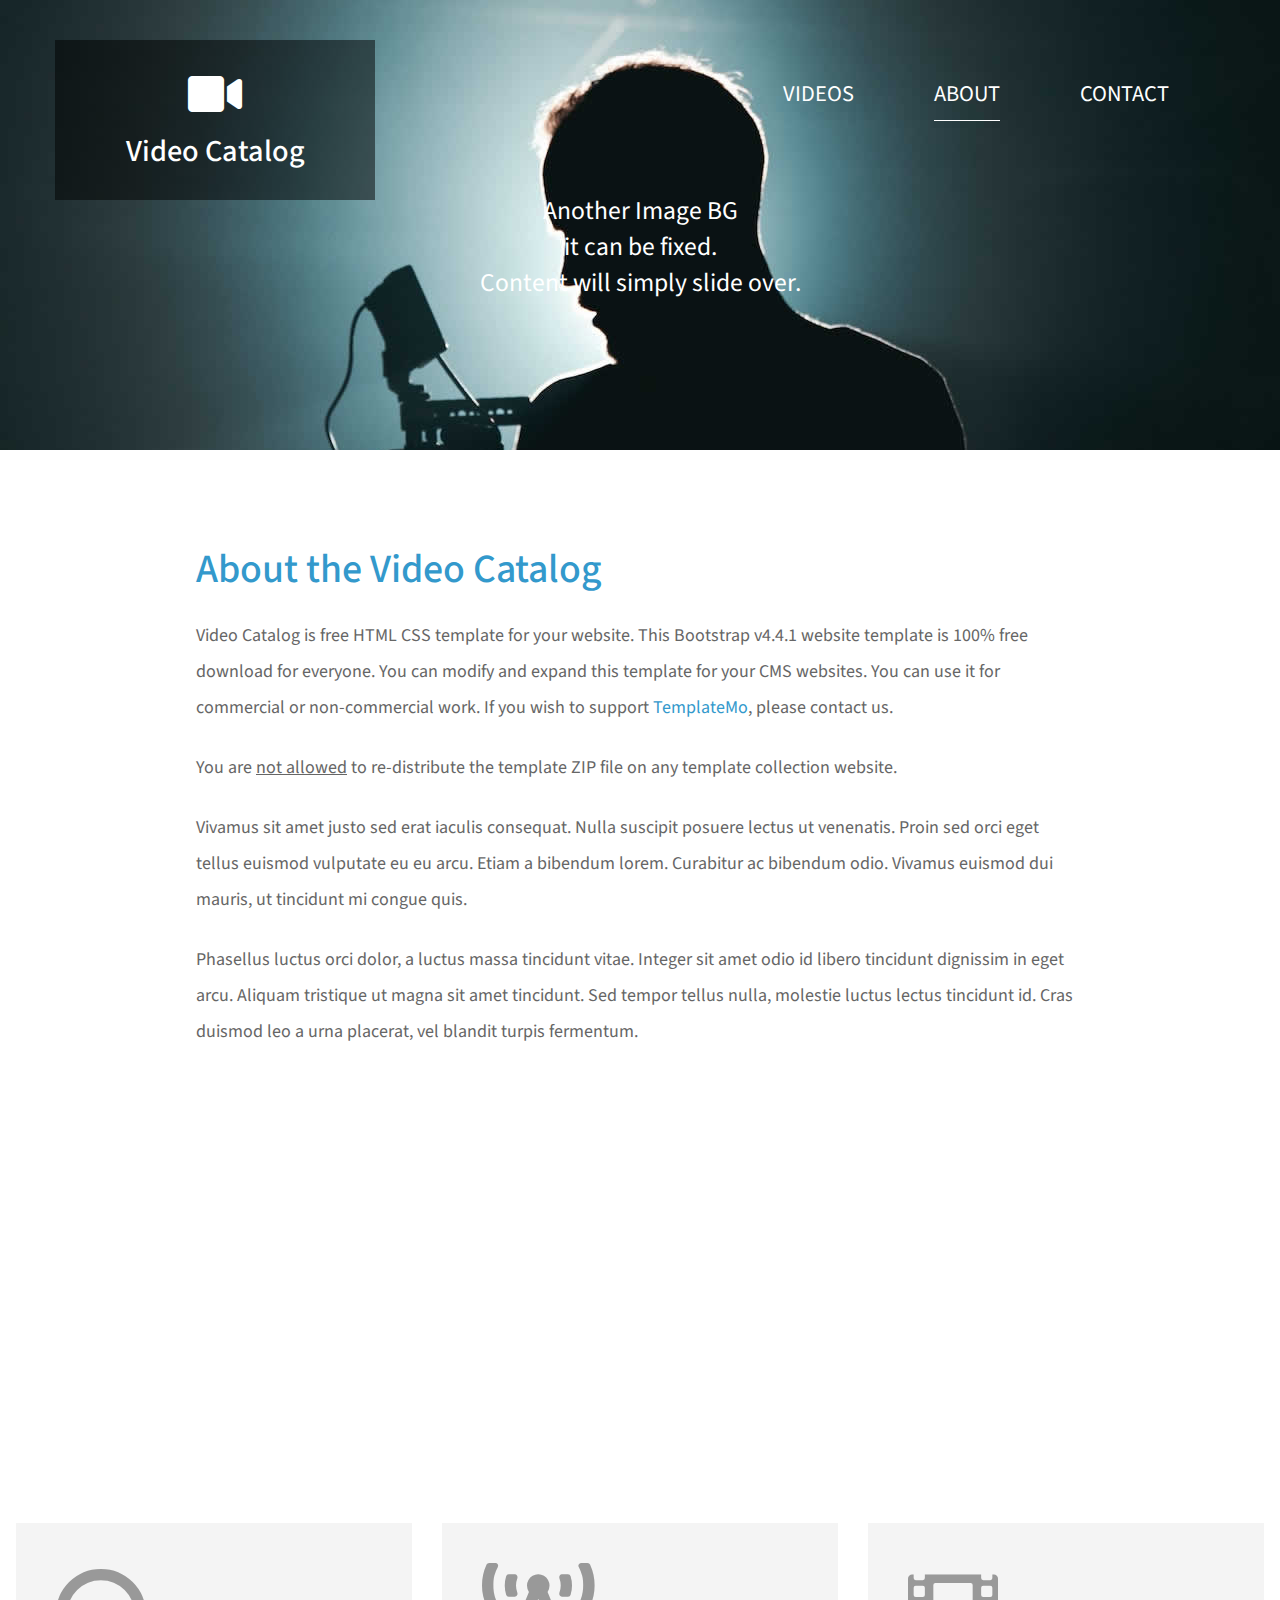
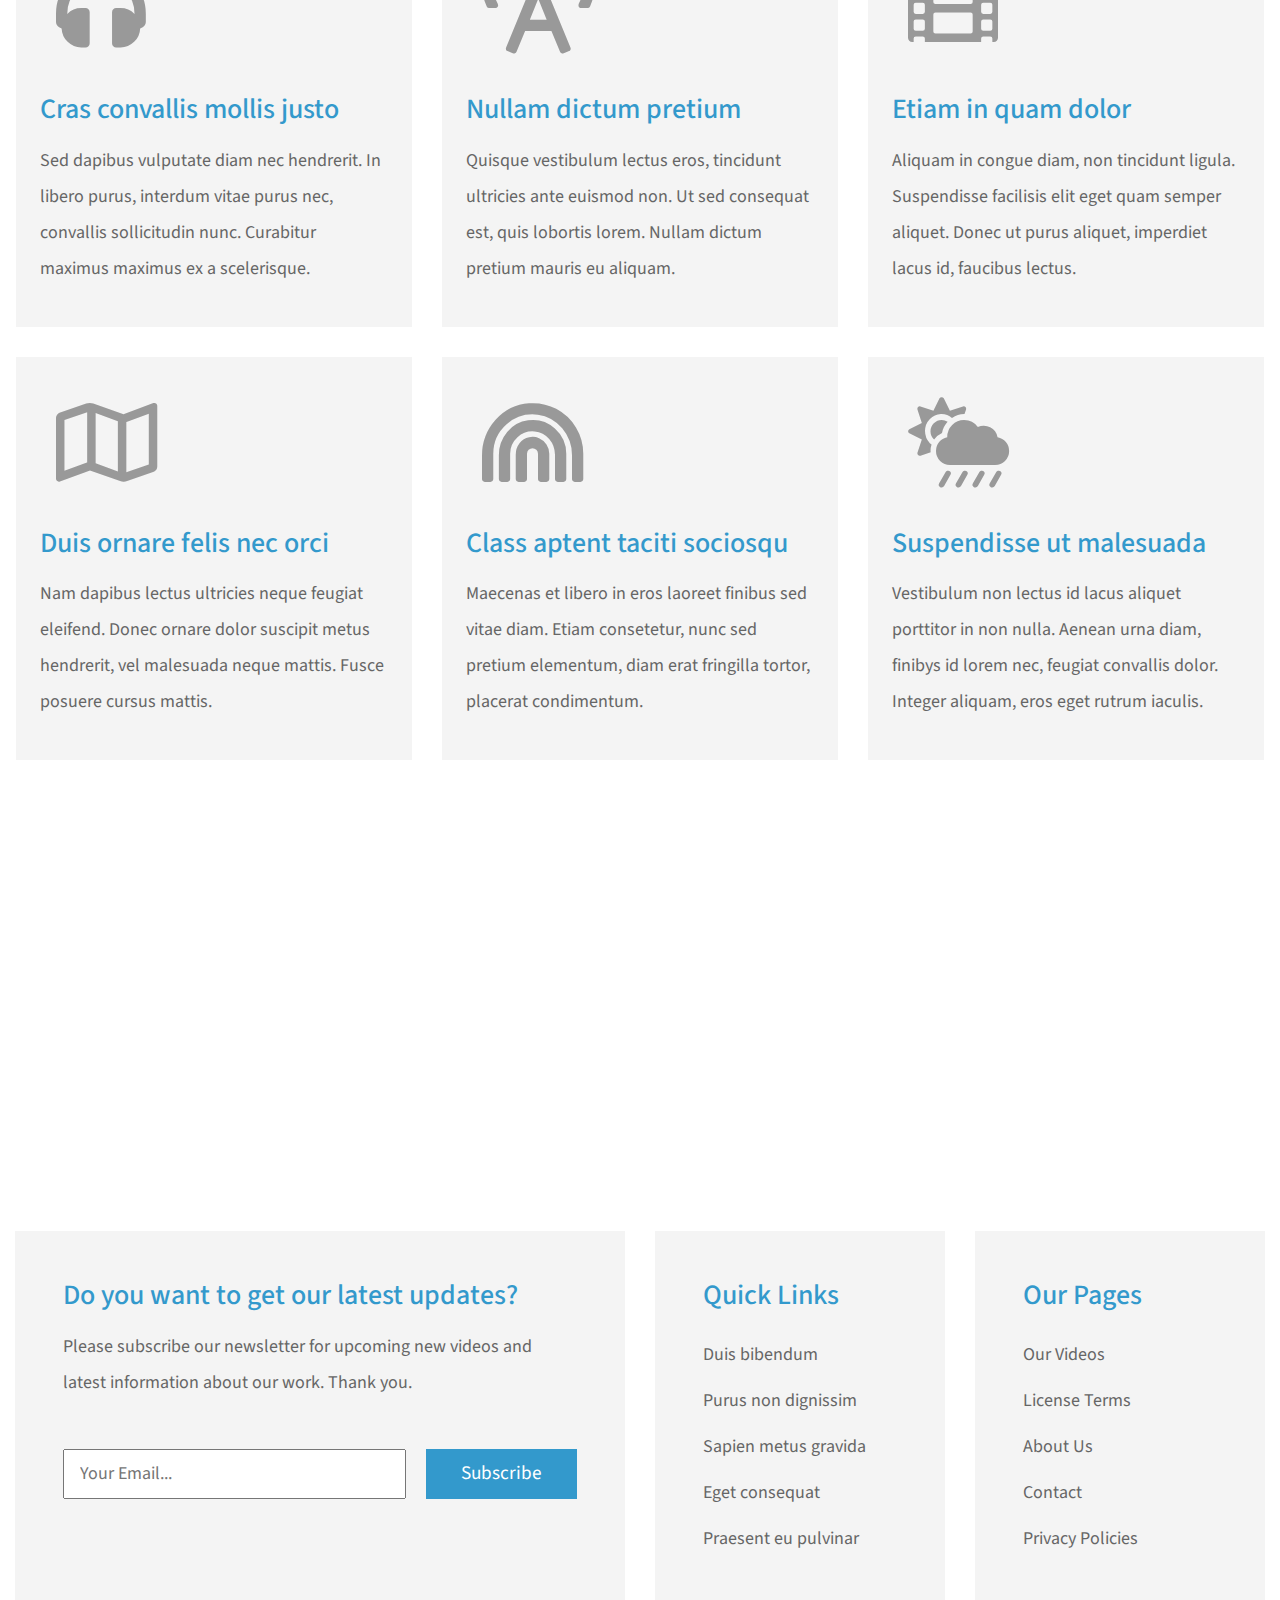
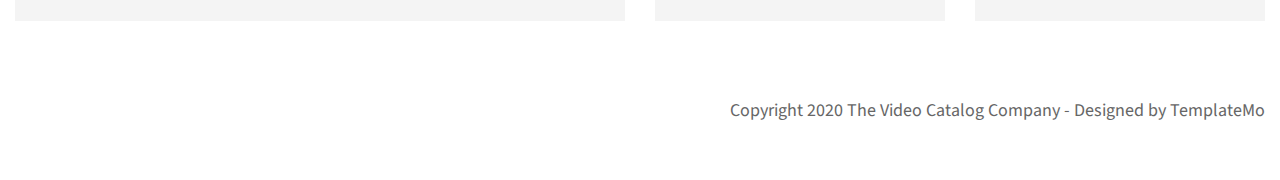
<file: activities/about.html>
<!DOCTYPE html>
<html lang="en">
<head>
	<meta charset="UTF-8">
    <meta name="viewport" content="width=device-width, initial-scale=1.0">
    <title>Video Catalog</title>
    <link rel="stylesheet" href="fontawesome/css/all.min.css"> <!-- https://fontawesome.com/ -->
    <link href="https://fonts.googleapis.com/css2?family=Source+Sans+Pro&display=swap" rel="stylesheet">
    <!-- https://fonts.google.com/ -->
    <link rel="stylesheet" href="css/bootstrap.min.css">
    <link rel="stylesheet" href="css/templatemo-video-catalog.css">
<!--

TemplateMo 552 Video Catalog

https://templatemo.com/tm-552-video-catalog

-->
</head>
<body>
	<div class="tm-page-wrap mx-auto">
		<div class="position-relative">
			<div class="potition-absolute tm-site-header">
				<div class="container-fluid position-relative">
					<div class="row">						
                        <div class="col-7 col-md-4">
                            <a href="index.html" class="tm-bg-black text-center tm-logo-container">
                                <i class="fas fa-video tm-site-logo mb-3"></i>
                                <h1 class="tm-site-name">Video Catalog</h1>
                            </a>
                        </div>
                        <div class="col-5 col-md-8 ml-auto mr-0">
                            <div class="tm-site-nav">
                                <nav class="navbar navbar-expand-lg mr-0 ml-auto" id="tm-main-nav">
                                    <button class="navbar-toggler tm-bg-black py-2 px-3 mr-0 ml-auto collapsed" type="button"
                                        data-toggle="collapse" data-target="#navbar-nav" aria-controls="navbar-nav"
                                        aria-expanded="false" aria-label="Toggle navigation">
                                        <span>
                                            <i class="fas fa-bars tm-menu-closed-icon"></i>
                                            <i class="fas fa-times tm-menu-opened-icon"></i>
                                        </span>
                                    </button>
                                    <div class="collapse navbar-collapse tm-nav" id="navbar-nav">
                                        <ul class="navbar-nav text-uppercase">
                                            <li class="nav-item">
                                                <a class="nav-link tm-nav-link" href="index.html">Videos</a>
                                            </li>
                                            <li class="nav-item active">
                                                <a class="nav-link tm-nav-link" href="about.html">About <span class="sr-only">(current)</span></a>
                                            </li>
                                            <li class="nav-item">
                                                <a class="nav-link tm-nav-link" href="contact.html">Contact</a>
                                            </li>
                                        </ul>
                                    </div>
                                </nav>
                            </div>
                        </div>
					</div>
				</div>
			</div>
			<div class="tm-welcome-container tm-fixed-header tm-fixed-header-2">
				<div class="text-center">
					<p class="pt-5 px-3 tm-welcome-text tm-welcome-text-2 mb-1 mt-lg-0 mt-5 text-white mx-auto">Another Image BG<br>it can be fixed.<br>Content will simply slide over.</p>                	
				</div>                
            </div>

            <div id="tm-fixed-header-bg"></div> <!-- Header image -->
		</div>

		<!-- Page content -->
		<main>
			<div class="container-fluid px-0">
				<div class="mx-auto tm-content-container">					
					<div class="row mt-3 mb-5 pb-3">
						<div class="col-12">
							<div class="mx-auto tm-about-text-container px-3">
								<h2 class="tm-page-title mb-4 tm-text-primary">About the Video Catalog</h2>
								<p class="mb-4">Video Catalog is free HTML CSS template for your website. This Bootstrap v4.4.1 website template is 100% free download for everyone. You can modify and expand this template for your CMS websites. You can use it for commercial or non-commercial work. If you wish to support <a href="https://templatemo.com" class="tm-text-primary">TemplateMo</a>, please contact us.</p>
								<p class="mb-4">You are <u>not allowed</u> to re-distribute the template ZIP file on any template collection website.</p>
								<p class="mb-4">Vivamus sit amet justo sed erat iaculis consequat. Nulla suscipit posuere lectus ut venenatis. Proin sed orci eget tellus euismod vulputate eu eu arcu. Etiam a bibendum lorem. Curabitur ac bibendum odio. Vivamus euismod dui mauris, ut tincidunt mi congue quis.</p>
								<p class="mb-0">Phasellus luctus orci dolor, a luctus massa tincidunt vitae. Integer sit amet odio id libero tincidunt dignissim in eget arcu. Aliquam tristique ut magna sit amet tincidunt. Sed tempor tellus nulla, molestie luctus lectus tincidunt id. Cras duismod leo a urna placerat, vel blandit turpis fermentum.</p>	
							</div>							
						</div>						
					</div>					
				</div>

				<div class="parallax-window" data-parallax="scroll" data-image-src="img/about-2.jpg"></div>

				<div class="mx-auto tm-content-container mt-4 px-3">
					<div class="row tm-catalog-item-list mb-4">
		                <div class="col-lg-4 col-md-6 col-sm-12 tm-catalog-item">
		                    <div class="tm-bg-gray p-4">
		                        <i class="fas fa-headphones fa-5x p-3 mb-4 tm-about-icon"></i>
		                        <h3 class="tm-text-primary mb-3">Cras convallis mollis justo</h3>
		                        <p>Sed dapibus vulputate diam nec hendrerit. In libero purus, interdum vitae purus nec, convallis sollicitudin nunc. Curabitur maximus maximus ex a scelerisque.</p>
		                    </div>		                    
		                </div>
		                <div class="col-lg-4 col-md-6 col-sm-12 tm-catalog-item">
		                    <div class="tm-bg-gray p-4">
		                        <i class="fas fa-broadcast-tower fa-5x p-3 mb-4 tm-about-icon"></i>
		                        <h3 class="tm-text-primary mb-3">Nullam dictum pretium</h3>
		                        <p>Quisque vestibulum lectus eros, tincidunt ultricies ante euismod non. Ut sed consequat est, quis lobortis lorem. Nullam dictum pretium mauris eu aliquam.</p>
		                    </div>	
		                </div>
		                <div class="col-lg-4 col-md-6 col-sm-12 tm-catalog-item">
		                    <div class="tm-bg-gray p-4">
		                        <i class="fas fa-film fa-5x p-3 mb-4 tm-about-icon"></i>
		                        <h3 class="tm-text-primary mb-3">Etiam in quam dolor</h3>
		                        <p>Aliquam in congue diam, non tincidunt ligula. Suspendisse facilisis elit eget quam semper aliquet. Donec ut purus aliquet, imperdiet lacus id, faucibus lectus.</p>
		                    </div>	
		                </div>
		                <div class="col-lg-4 col-md-6 col-sm-12 tm-catalog-item">
		                    <div class="tm-bg-gray p-4">
		                        <i class="far fa-map fa-5x p-3 mb-4 tm-about-icon"></i>
		                        <h3 class="tm-text-primary mb-3">Duis ornare felis nec orci</h3>
		                        <p>Nam dapibus lectus ultricies neque feugiat eleifend. Donec ornare dolor suscipit metus hendrerit, vel malesuada neque mattis. Fusce posuere cursus mattis.</p>
		                    </div>	
		                </div>
		                <div class="col-lg-4 col-md-6 col-sm-12 tm-catalog-item">
		                    <div class="tm-bg-gray p-4">
		                        <i class="fas fa-rainbow fa-5x p-3 mb-4 tm-about-icon"></i>
		                        <h3 class="tm-text-primary mb-3">Class aptent taciti sociosqu</h3>
		                        <p>Maecenas et libero in eros laoreet finibus sed vitae diam. Etiam consetetur, nunc sed pretium elementum, diam erat fringilla tortor, placerat condimentum.</p>
		                    </div>	
		                </div>
		                <div class="col-lg-4 col-md-6 col-sm-12 tm-catalog-item">
		                    <div class="tm-bg-gray p-4">
		                        <i class="fas fa-cloud-sun-rain fa-5x p-3 mb-4 tm-about-icon"></i>
		                        <h3 class="tm-text-primary mb-3">Suspendisse ut malesuada</h3>
		                        <p>Vestibulum non lectus id lacus aliquet porttitor in non nulla. Aenean urna diam, finibys id lorem nec, feugiat convallis dolor. Integer aliquam, eros eget rutrum iaculis.</p>
		                    </div>	
		                </div>
		            </div>
				</div>

				<div class="parallax-window" data-parallax="scroll" data-image-src="img/about-3.jpg"></div>
			</div>
		</main>

		<div class="container-fluid tm-content-container mx-auto pt-5">
			<!-- Subscribe form and footer links -->
            <div class="row mt-5 pt-3">
                <div class="col-xl-6 col-lg-12 mb-4">
                    <div class="tm-bg-gray p-5 h-100">
                        <h3 class="tm-text-primary mb-3">Do you want to get our latest updates?</h3>
                        <p class="mb-5">Please subscribe our newsletter for upcoming new videos and latest information about our
                            work. Thank you.</p>
                        <form action="" method="GET" class="tm-subscribe-form">
                            <input type="text" name="email" placeholder="Your Email..." required>
                            <button type="submit" class="btn rounded-0 btn-primary tm-btn-small">Subscribe</button>
                        </form>
                    </div>
                </div>
                <div class="col-xl-3 col-lg-6 col-md-6 col-sm-6 col-12 mb-4">
                    <div class="p-5 tm-bg-gray">
                        <h3 class="tm-text-primary mb-4">Quick Links</h3>
                        <ul class="list-unstyled tm-footer-links">
                            <li><a href="#">Duis bibendum</a></li>
                            <li><a href="#">Purus non dignissim</a></li>
                            <li><a href="#">Sapien metus gravida</a></li>
                            <li><a href="#">Eget consequat</a></li>
                            <li><a href="#">Praesent eu pulvinar</a></li>
                        </ul>    
                    </div>                        
                </div>
                <div class="col-xl-3 col-lg-6 col-md-6 col-sm-6 col-12 mb-4">
                    <div class="p-5 tm-bg-gray h-100">
                        <h3 class="tm-text-primary mb-4">Our Pages</h3>
                        <ul class="list-unstyled tm-footer-links">
                            <li><a href="#">Our Videos</a></li>
                            <li><a href="#">License Terms</a></li>
                            <li><a href="#">About Us</a></li>
                            <li><a href="#">Contact</a></li>
                            <li><a href="#">Privacy Policies</a></li>
                        </ul>
                    </div>                        
                </div>
            </div> <!-- row -->

            <footer class="row pt-5">
                <div class="col-12">
                    <p class="text-right">Copyright 2020 The Video Catalog Company 
                        
                        - Designed by <a href="https://templatemo.com" rel="nofollow" target="_parent">TemplateMo</a></p>
                </div>
            </footer>
		</div>		
	</div>

	<script src="js/jquery-3.4.1.min.js"></script>
    <script src="js/bootstrap.min.js"></script>
    <script src="js/parallax.min.js"></script>
</body>
</html>
</file>
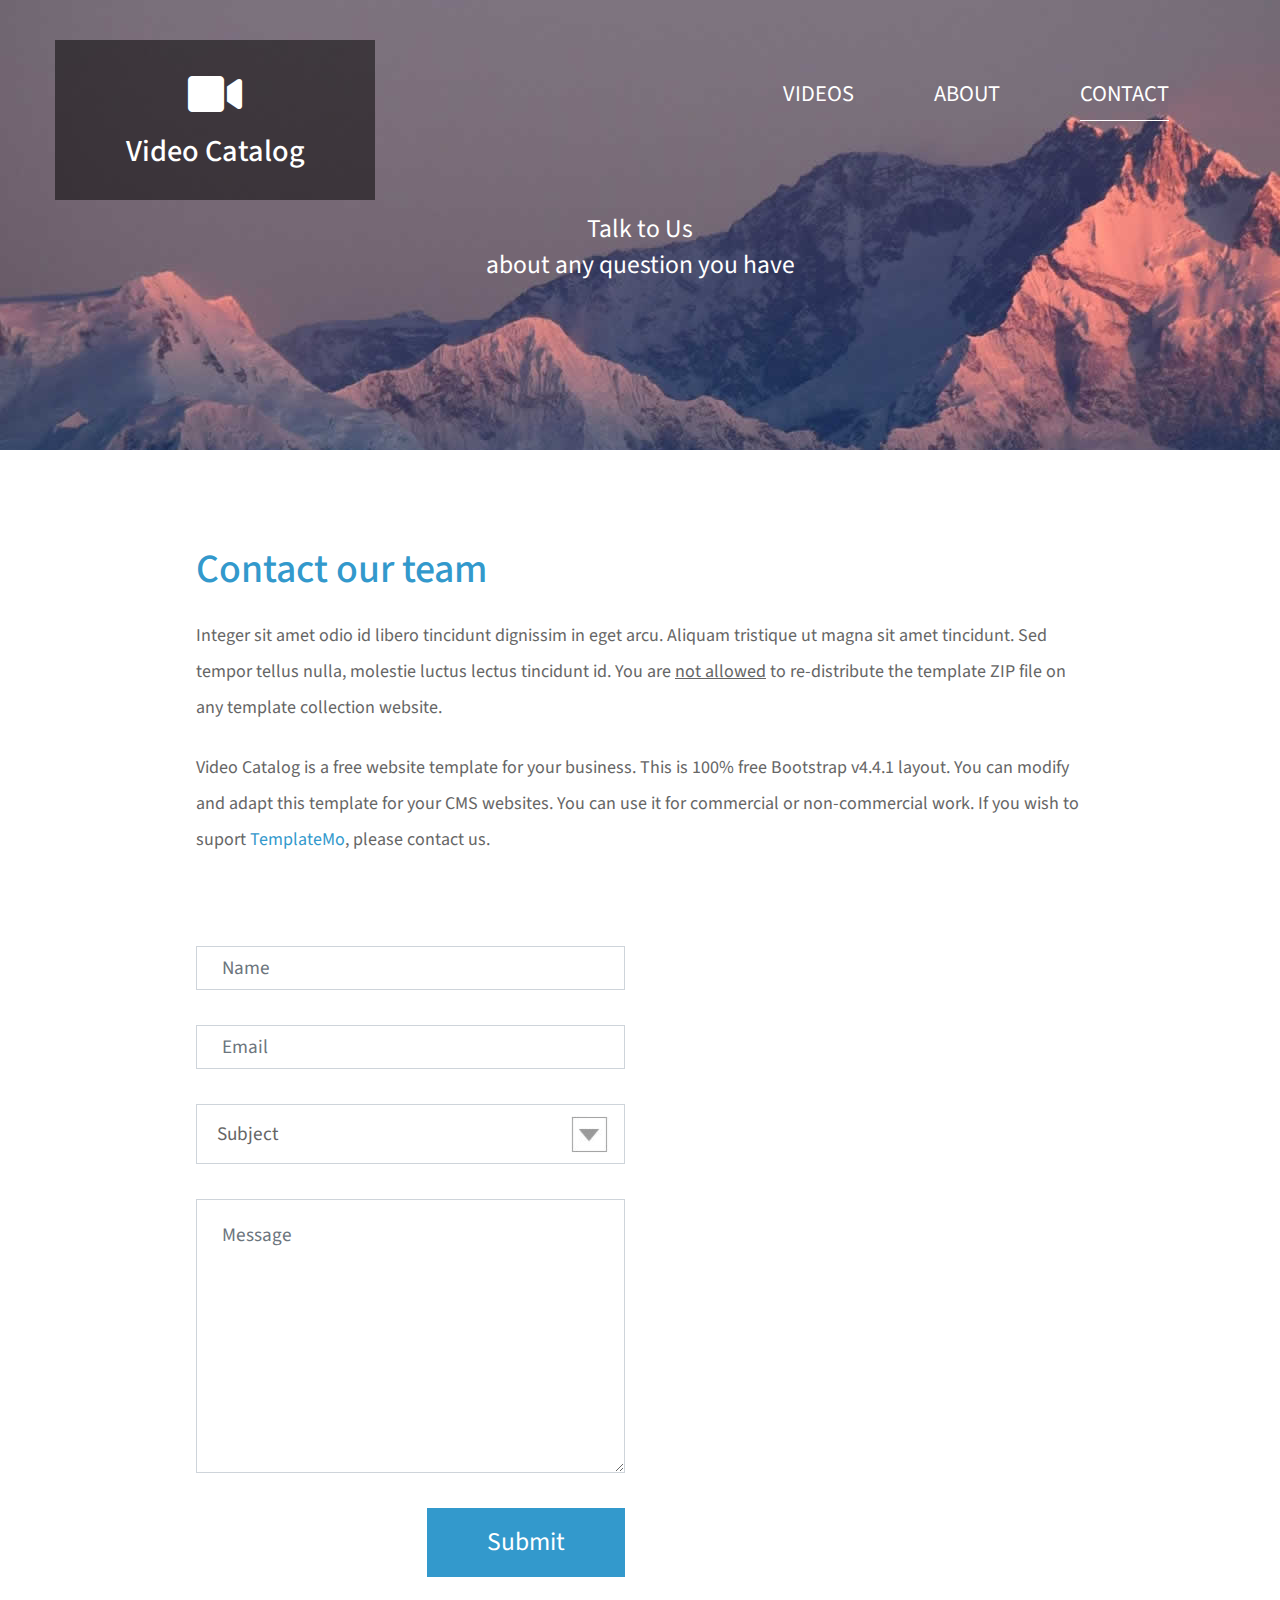
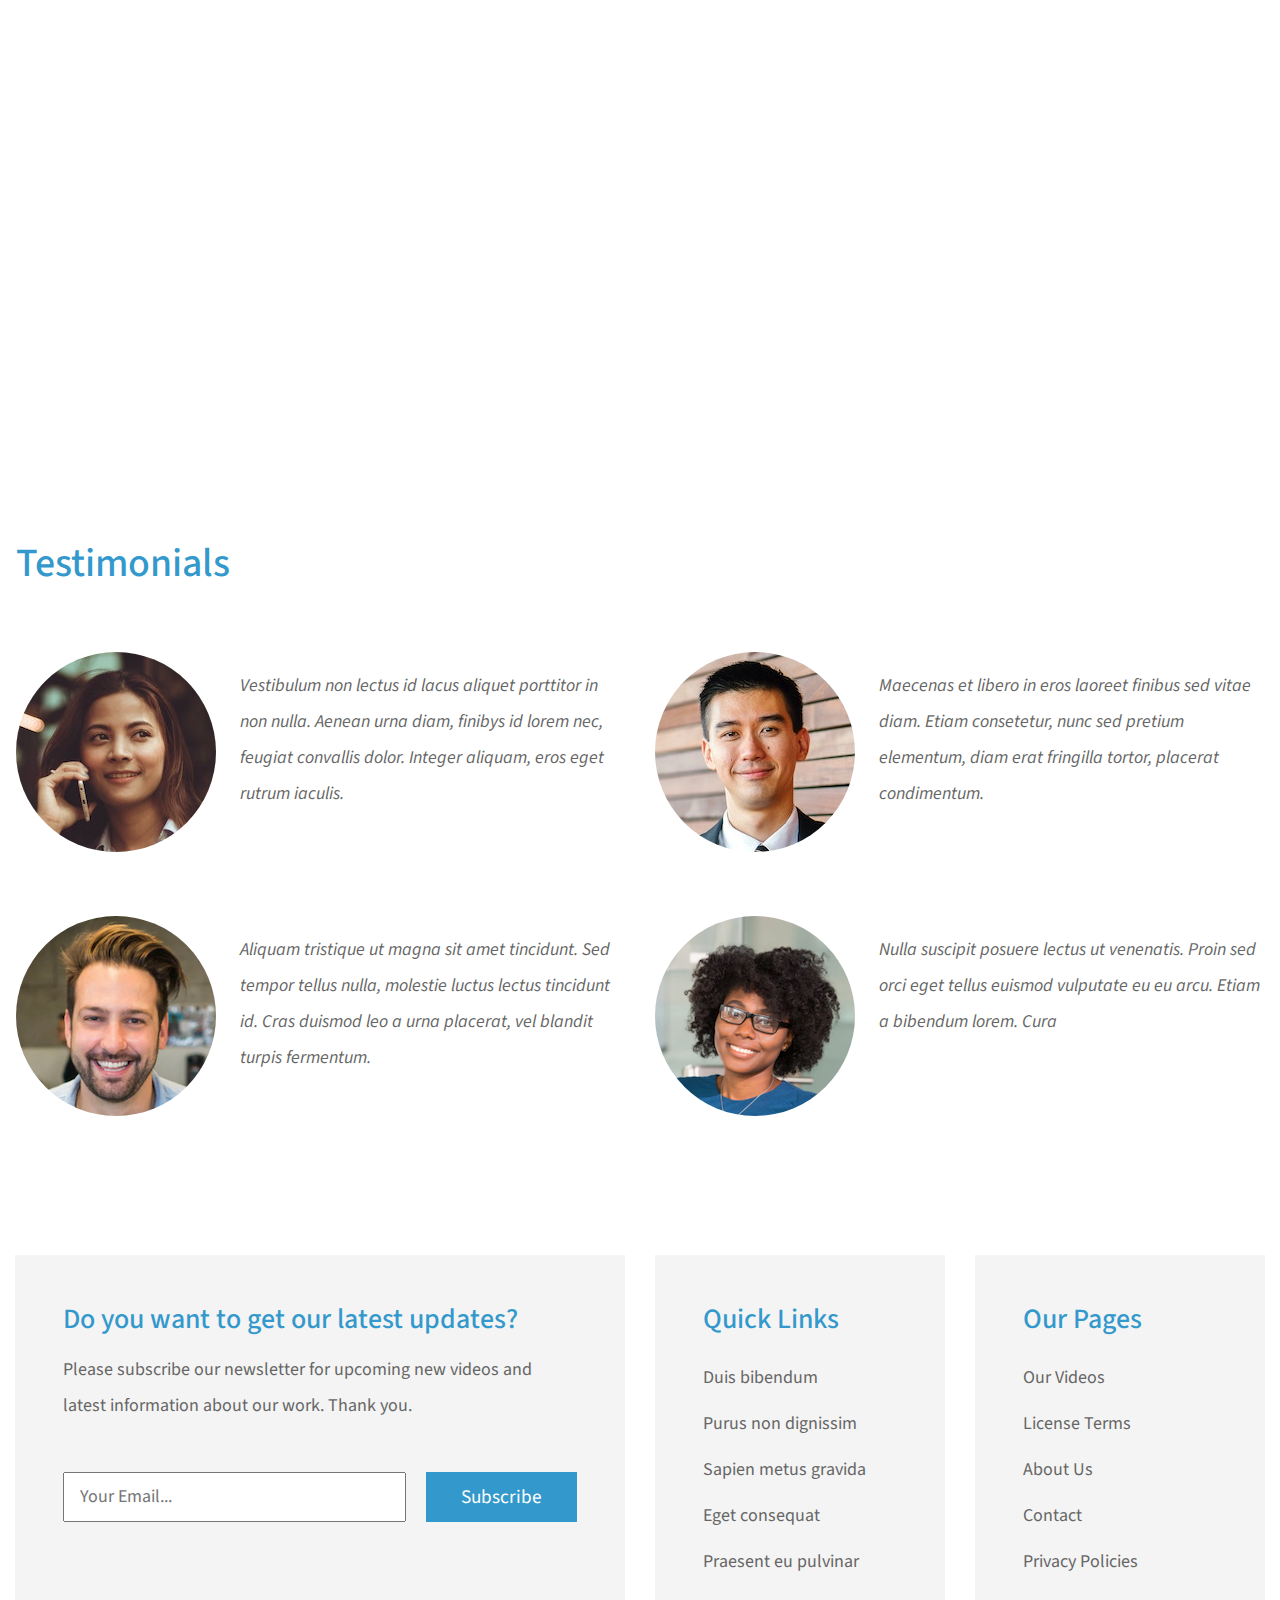
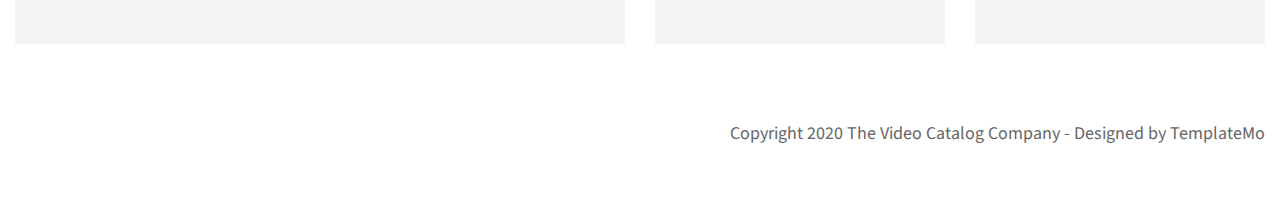
<file: activities/contact.html>
<!DOCTYPE html>
<html lang="en">
<head>
	<meta charset="UTF-8">
    <meta name="viewport" content="width=device-width, initial-scale=1.0">
    <title>Video Catalog</title>
    <link rel="stylesheet" href="fontawesome/css/all.min.css"> <!-- https://fontawesome.com/ -->
    <link href="https://fonts.googleapis.com/css2?family=Source+Sans+Pro&display=swap" rel="stylesheet">
    <!-- https://fonts.google.com/ -->
    <link rel="stylesheet" href="css/bootstrap.min.css">
    <link rel="stylesheet" href="css/templatemo-video-catalog.css">
</head>
<!--

TemplateMo 552 Video Catalog

https://templatemo.com/tm-552-video-catalog

-->
<body>
	<div class="tm-page-wrap mx-auto">
		<div class="position-relative">
			<div class="potition-absolute tm-site-header">
				<div class="container-fluid position-relative">
					<div class="row">						
                        <div class="col-7 col-md-4">
                            <a href="index.html" class="tm-bg-black text-center tm-logo-container">
                                <i class="fas fa-video tm-site-logo mb-3"></i>
                                <h1 class="tm-site-name">Video Catalog</h1>
                            </a>
                        </div>
                        <div class="col-5 col-md-8 ml-auto mr-0">
                            <div class="tm-site-nav">
                                <nav class="navbar navbar-expand-lg mr-0 ml-auto" id="tm-main-nav">
                                    <button class="navbar-toggler tm-bg-black py-2 px-3 mr-0 ml-auto collapsed" type="button"
                                        data-toggle="collapse" data-target="#navbar-nav" aria-controls="navbar-nav"
                                        aria-expanded="false" aria-label="Toggle navigation">
                                        <span>
                                            <i class="fas fa-bars tm-menu-closed-icon"></i>
                                            <i class="fas fa-times tm-menu-opened-icon"></i>
                                        </span>
                                    </button>
                                    <div class="collapse navbar-collapse tm-nav" id="navbar-nav">
                                        <ul class="navbar-nav text-uppercase">
                                            <li class="nav-item">
                                                <a class="nav-link tm-nav-link" href="index.html">Videos</a>
                                            </li>
                                            <li class="nav-item">
                                                <a class="nav-link tm-nav-link" href="about.html">About</a>
                                            </li>
                                            <li class="nav-item active">
                                                <a class="nav-link tm-nav-link" href="contact.html">Contact <span class="sr-only">(current)</span></a>
                                            </li>
                                        </ul>
                                    </div>
                                </nav>
                            </div>
                        </div>
					</div>
				</div>
			</div>
			<div class="tm-welcome-container tm-fixed-header tm-fixed-header-3">
				<div class="text-center">
					<p class="pt-5 px-3 tm-welcome-text tm-welcome-text-2 mb-1 mt-lg-0 mt-5 text-white mx-auto">
                        Talk to Us<br>about any question you have
                    </p>                	
				</div>                
            </div>

            <div id="tm-fixed-header-bg"></div> <!-- Header image -->
		</div>

		<!-- Page content -->
		<main>
			<div class="container-fluid px-0">
				<div class="mx-auto tm-content-container">					
					<div class="row mt-3 mb-5 pb-3">
						<div class="col-12">
							<div class="mx-auto tm-about-text-container px-3">
								<h2 class="tm-page-title mb-4 tm-text-primary">Contact our team</h2>
                                <p class="mb-4">
                                    Integer sit amet odio id libero tincidunt dignissim in eget arcu. Aliquam tristique ut magna sit amet tincidunt. Sed tempor tellus nulla, molestie luctus lectus tincidunt id. You are <u>not allowed</u> to re-distribute the template ZIP file on any template collection website.
                                </p>
                                <p class="mb-4">Video Catalog is a free website template for your business. This is 100% free Bootstrap v4.4.1 layout. You can modify and adapt this template for your CMS websites. You can use it for commercial or non-commercial work. If you wish to suport <a rel="nofollow" target="_parent" href="https://templatemo.com" class="tm-text-primary">TemplateMo</a>, please contact us.</p>
							</div>							
						</div>						
					</div>
                    <div class="mx-auto pb-3 tm-about-text-container px-3">
                        <div class="row">
                            <div class="col-lg-6 mb-5">
                                <form id="contact-form" action="" method="POST" class="tm-contact-form">
                                  <div class="form-group">
                                    <input type="text" name="name" class="form-control rounded-0" placeholder="Name" required="" />
                                  </div>
                                  <div class="form-group">
                                    <input type="email" name="email" class="form-control rounded-0" placeholder="Email" required="" />
                                  </div>
                                  <div class="form-group">
                                    <select class="form-control" id="contact-select" name="inquiry">
                                      <option value="-">Subject</option>
                                      <option value="sales">Sales &amp; Marketing</option>
                                      <option value="creative">Creative Design</option>
                                      <option value="uiux">UI / UX</option>
                                    </select>
                                  </div>
                                  <div class="form-group">
                                    <textarea rows="8" name="message" class="form-control rounded-0" placeholder="Message"
                                              required=""></textarea>
                                  </div>

                                  <div class="form-group mb-0">
                                    <button type="submit" class="btn btn-primary rounded-0 d-block ml-auto mr-0 tm-btn-animate tm-btn-submit tm-icon-submit"><span>Submit</span></button>
                                  </div>
                                </form>    
                            </div>
                            <div class="col-lg-6">
                                <div class="mapouter mb-60">
                                    <div class="gmap_canvas">
                                        <iframe width="100%" height="520" id="gmap_canvas"
                                            src="https://maps.google.com/maps?q=Av.+L%C3%BAcio+Costa,+Rio+de+Janeiro+-+RJ,+Brazil&t=&z=13&ie=UTF8&iwloc=&output=embed"
                                            frameborder="0" scrolling="no" marginheight="0" marginwidth="0"></iframe>
                                    </div>
                                </div>
                            </div>
                        </div>  
                    </div>                                      			
				</div>

				<div class="parallax-window parallax-window-2" data-parallax="scroll" data-image-src="img/contact-2.jpg"></div>

				<div class="mx-auto tm-content-container mt-4 px-3 mb-3">
                    <div class="row">
                        <div class="col-12">
                            <h2 class="tm-page-title mb-5 tm-text-primary">Testimonials</h2>    
                        </div>                        
                    </div>
					<div class="row">
		                <div class="col-lg-6 mb-5 pt-3">
		                    <div class="media tm-testimonial">
                                <img class="mr-4 rounded-circle img-fluid" src="img/testimonial-1.jpg" alt="Generic placeholder image">
                                <p class="media-body pt-3 tm-testimonial-text">
                                    Vestibulum non lectus id lacus aliquet porttitor in non nulla. Aenean urna diam, finibys id lorem nec, feugiat convallis dolor. Integer aliquam, eros eget rutrum iaculis.    
                                </p>                              
                            </div>              
		                </div>
		                <div class="col-lg-6 mb-5 pt-3">
                              <div class="media tm-testimonial">
                              <img class="mr-4 rounded-circle img-fluid" src="img/testimonial-2.jpg" alt="Generic placeholder image">
                              <p class="media-body pt-3 tm-testimonial-text">
                                Maecenas et libero in eros laoreet finibus sed vitae diam. Etiam consetetur, nunc sed pretium elementum, diam erat fringilla tortor, placerat condimentum.
                              </p>
                            </div>                                    
                        </div>
                        <div class="col-lg-6 mb-5 pt-3">
                            <div class="media tm-testimonial">
                              <img class="mr-4 rounded-circle img-fluid" src="img/testimonial-3.png" alt="Generic placeholder image">
                              <p class="media-body pt-3 tm-testimonial-text">
                                Aliquam tristique ut magna sit amet tincidunt. Sed tempor tellus nulla, molestie luctus lectus tincidunt id. Cras duismod leo a urna placerat, vel blandit turpis fermentum.
                              </p>
                            </div>                  
                        </div>
                        <div class="col-lg-6 mb-5 pt-3">
                            <div class="media tm-testimonial">
                              <img class="mr-4 rounded-circle img-fluid" src="img/testimonial-4.png" alt="Generic placeholder image">
                              <p class="media-body pt-3 tm-testimonial-text">
                                Nulla suscipit posuere lectus ut venenatis. Proin sed orci eget tellus euismod vulputate eu eu arcu. Etiam a bibendum lorem. Cura
                              </p>
                            </div>                  
                        </div>
		            </div>
				</div>
			</div>
		</main>

		<div class="container-fluid tm-content-container mx-auto pt-4">
			<!-- Subscribe form and footer links -->
            <div class="row pt-3">
                <div class="col-xl-6 col-lg-12 mb-4">
                    <div class="tm-bg-gray p-5 h-100">
                        <h3 class="tm-text-primary mb-3">Do you want to get our latest updates?</h3>
                        <p class="mb-5">Please subscribe our newsletter for upcoming new videos and latest information about our
                            work. Thank you.</p>
                        <form action="" method="GET" class="tm-subscribe-form">
                            <input type="text" name="email" placeholder="Your Email..." required>
                            <button type="submit" class="btn rounded-0 btn-primary tm-btn-small">Subscribe</button>
                        </form>
                    </div>
                </div>
                <div class="col-xl-3 col-lg-6 col-md-6 col-sm-6 col-12 mb-4">
                    <div class="p-5 tm-bg-gray">
                        <h3 class="tm-text-primary mb-4">Quick Links</h3>
                        <ul class="list-unstyled tm-footer-links">
                            <li><a href="#">Duis bibendum</a></li>
                            <li><a href="#">Purus non dignissim</a></li>
                            <li><a href="#">Sapien metus gravida</a></li>
                            <li><a href="#">Eget consequat</a></li>
                            <li><a href="#">Praesent eu pulvinar</a></li>
                        </ul>    
                    </div>                        
                </div>
                <div class="col-xl-3 col-lg-6 col-md-6 col-sm-6 col-12 mb-4">
                    <div class="p-5 tm-bg-gray h-100">
                        <h3 class="tm-text-primary mb-4">Our Pages</h3>
                        <ul class="list-unstyled tm-footer-links">
                            <li><a href="#">Our Videos</a></li>
                            <li><a href="#">License Terms</a></li>
                            <li><a href="#">About Us</a></li>
                            <li><a href="#">Contact</a></li>
                            <li><a href="#">Privacy Policies</a></li>
                        </ul>
                    </div>                        
                </div>
            </div> <!-- row -->

            <footer class="row pt-5">
                <div class="col-12">
                    <p class="text-right">Copyright 2020 The Video Catalog Company 
                        
                        - Designed by <a href="https://templatemo.com" rel="nofollow" target="_parent">TemplateMo</a></p>
                </div>
            </footer>
		</div>		
	</div>

	<script src="js/jquery-3.4.1.min.js"></script>
    <script src="js/bootstrap.min.js"></script>
    <script src="js/parallax.min.js"></script>    
</body>
</html>
</file>
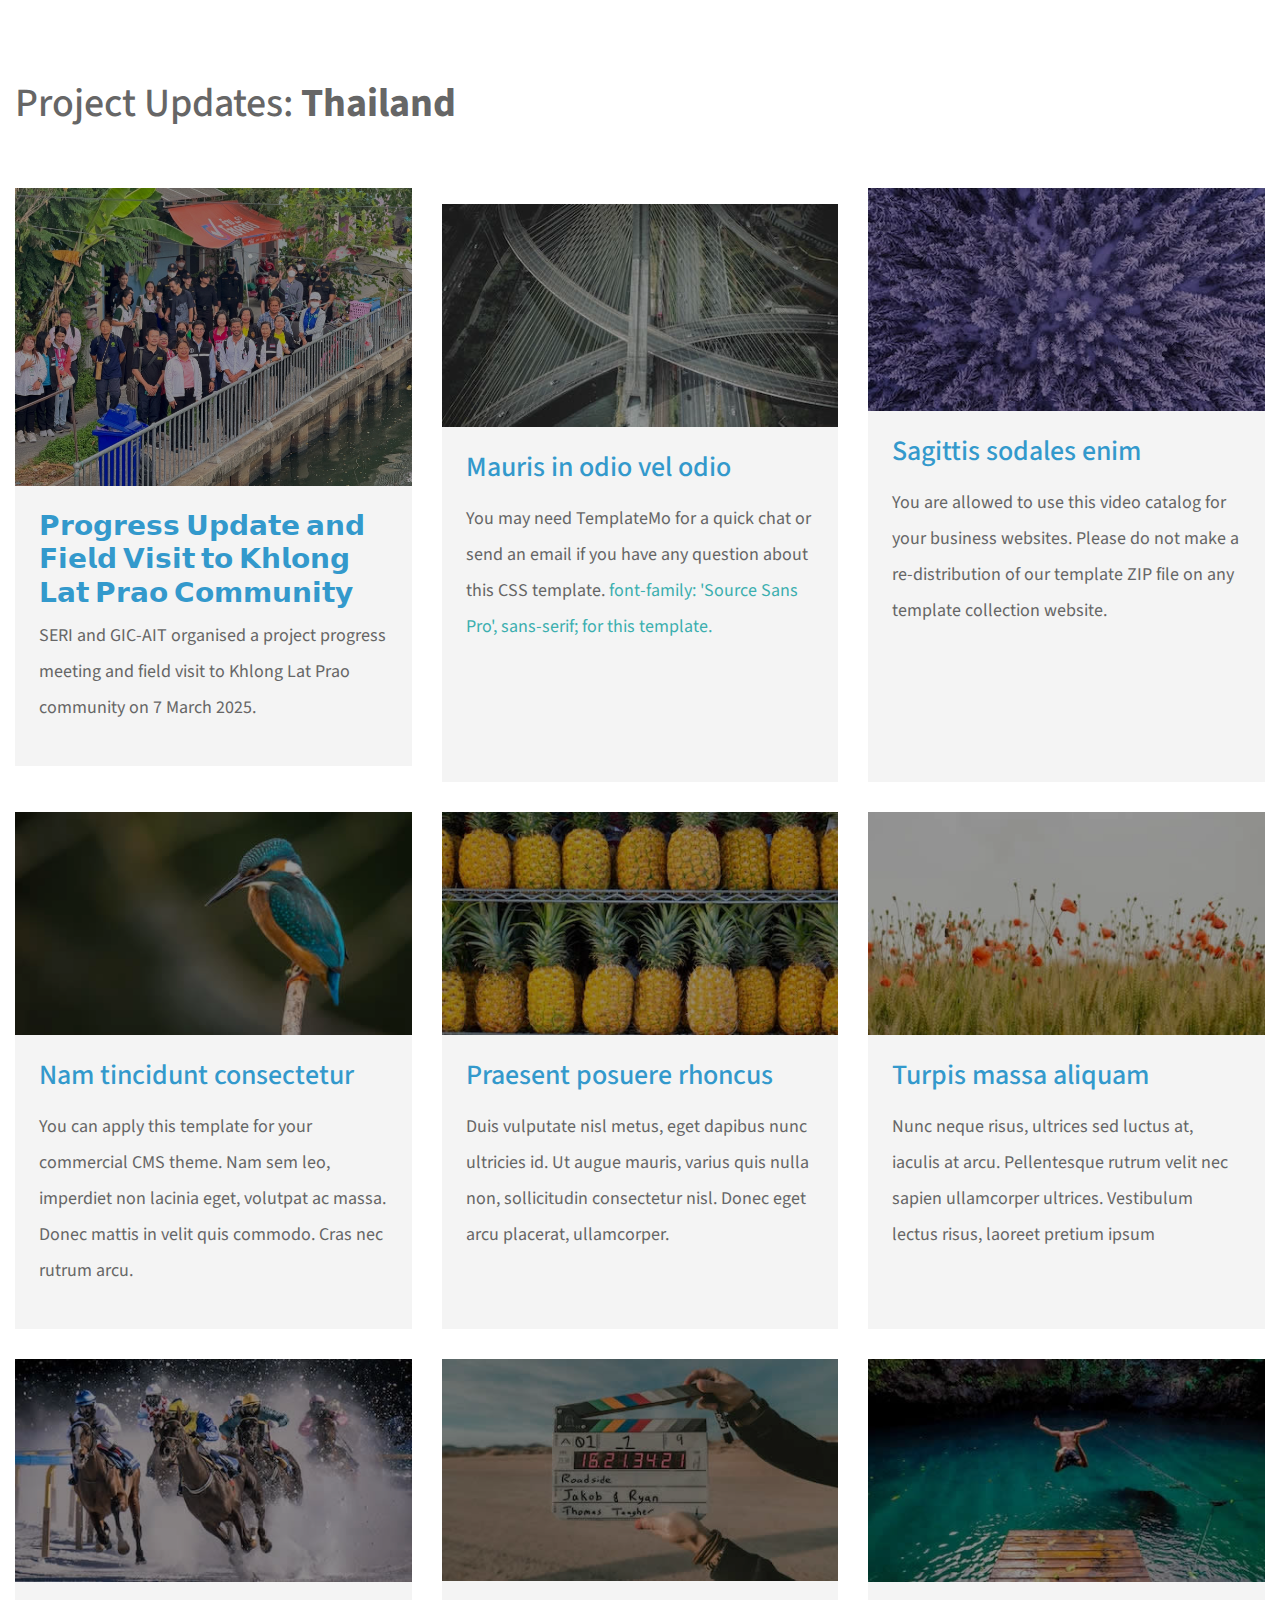
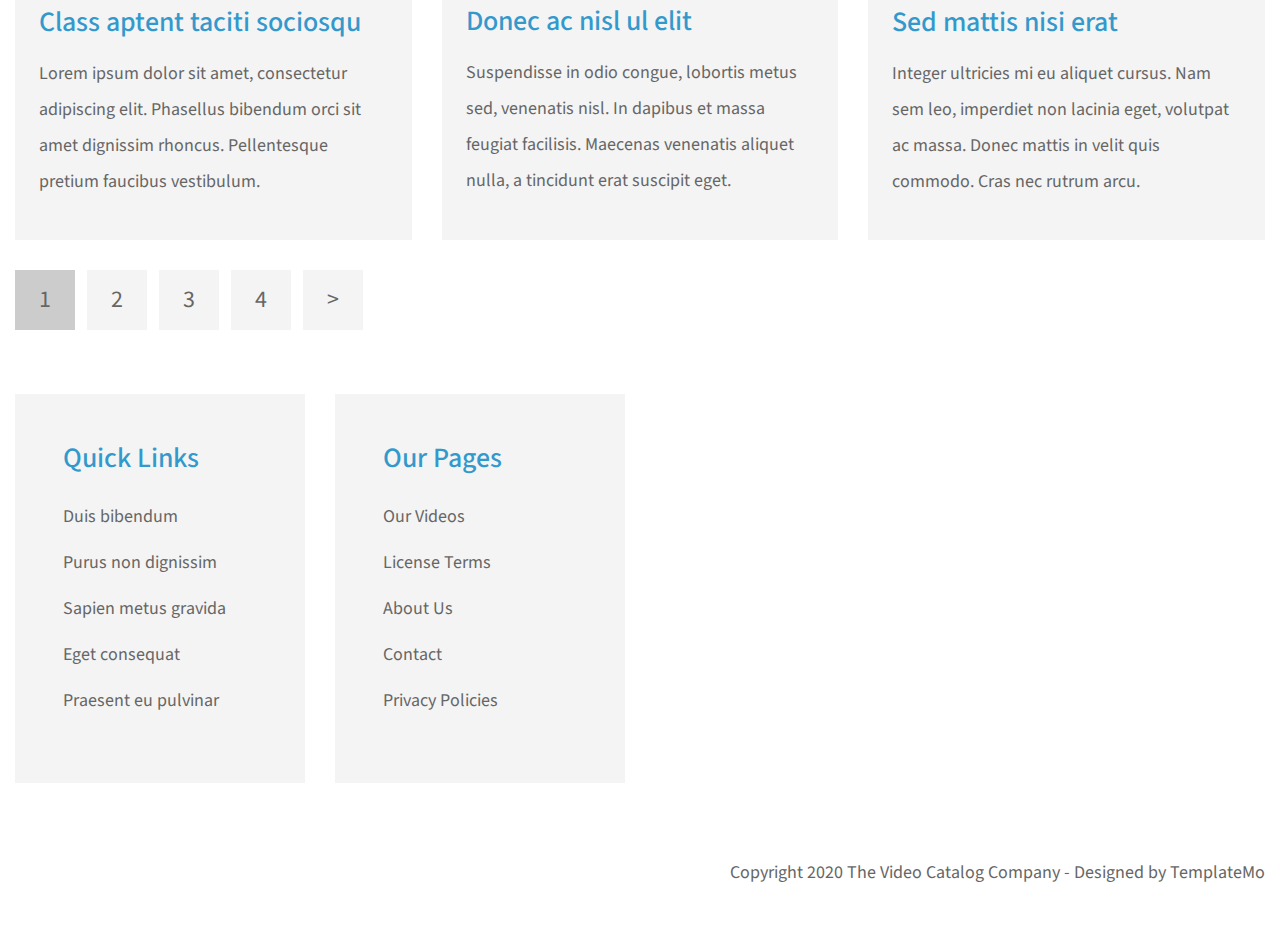
<file: activities/TH_main.html>
<!DOCTYPE html>
<html lang="en">

<head>
    <meta charset="UTF-8">
    <meta name="viewport" content="width=device-width, initial-scale=1.0">
    <title>TH-Project Updates</title>
    <link rel="stylesheet" href="fontawesome/css/all.min.css"> <!-- https://fontawesome.com/ -->
    <link href="https://fonts.googleapis.com/css2?family=Source+Sans+Pro&display=swap" rel="stylesheet">
    <!-- https://fonts.google.com/ -->
    <link rel="stylesheet" href="css/bootstrap.min.css">
    <link rel="stylesheet" href="css/templatemo-video-catalog.css">

</head>

<body>
    <div class="container-fluid">
        <div id="content" class="mx-auto tm-content-container">
            <main>
                <div class="row">
                    <div class="col-12">
                        <h2 class="tm-page-title mb-4">Project Updates: <b>Thailand</b></h2>
                        <br> 
                    </div>
                </div>
                
                <div class="row tm-catalog-item-list">
                    <div class="col-lg-4 col-md-6 col-sm-12 tm-catalog-item">
                        <div class="position-relative tm-thumbnail-container">
                            <img src="Updates_TH\TH_story_01\img\img00.jpg" alt="Image" class="img-fluid tm-catalog-item-img">    
                            <a href="Updates_TH\TH_story_01\TH_story01.html" class="position-absolute tm-img-overlay">
                                <i class="fas fa-play tm-overlay-icon"></i>
                            </a>
                        </div>    
                        <div class="p-4 tm-bg-gray tm-catalog-item-description">
                            <h3><a href="Updates_TH\TH_story_01\TH_story01.html" class="tm-text-primary mb-3 tm-catalog-item-title">𝗣𝗿𝗼𝗴𝗿𝗲𝘀𝘀 𝗨𝗽𝗱𝗮𝘁𝗲 𝗮𝗻𝗱 𝗙𝗶𝗲𝗹𝗱 𝗩𝗶𝘀𝗶𝘁 𝘁𝗼 𝗞𝗵𝗹𝗼𝗻𝗴 𝗟𝗮𝘁 𝗣𝗿𝗮𝗼 𝗖𝗼𝗺𝗺𝘂𝗻𝗶𝘁𝘆</h3>
                            <p class="tm-catalog-item-text">SERI and GIC-AIT organised a project progress meeting and field visit to Khlong Lat Prao community on 7 March 2025.</p>
                        </div>
                    </div>
                    <div class="col-lg-4 col-md-6 col-sm-12 tm-catalog-item">
                        <div class="position-relative tm-thumbnail-container">
                            <img src="img/tn-02.jpg" alt="Image" class="img-fluid tm-catalog-item-img">    
                            <a href="video-page.html" class="position-absolute tm-img-overlay">
                                <i class="fas fa-play tm-overlay-icon"></i>
                            </a>
                        </div>
                        <div class="p-4 tm-bg-gray tm-catalog-item-description">
                            <h3 class="tm-text-primary mb-3 tm-catalog-item-title">Mauris in odio vel odio</h3>
                            <p class="tm-catalog-item-text">You may need TemplateMo for a quick chat or send an email if you have any question about this CSS template. 
                                <span class="tm-text-secondary">font-family: 'Source Sans Pro', sans-serif; for this template.</span></p>
                        </div>
                    </div>
                    <div class="col-lg-4 col-md-6 col-sm-12 tm-catalog-item">
                        <div class="position-relative tm-thumbnail-container">
                            <img src="img/tn-03.jpg" alt="Image" class="img-fluid tm-catalog-item-img">    
                            <a href="video-page.html" class="position-absolute tm-img-overlay">
                                <i class="fas fa-play tm-overlay-icon"></i>
                            </a>
                        </div>                            
                        <div class="p-4 tm-bg-gray tm-catalog-item-description">
                            <h3 class="tm-text-primary mb-3 tm-catalog-item-title">Sagittis sodales enim</h3>
                            <p class="tm-catalog-item-text">You are allowed to use this video catalog for your business websites. 
                            Please do not make a re-distribution of our template ZIP file on any template collection website.</p>
                        </div>
                    </div>
                    <div class="col-lg-4 col-md-6 col-sm-12 tm-catalog-item">
                        <div class="position-relative tm-thumbnail-container">
                            <img src="img/tn-04.jpg" alt="Image" class="img-fluid tm-catalog-item-img">    
                            <a href="video-page.html" class="position-absolute tm-img-overlay">
                                <i class="fas fa-play tm-overlay-icon"></i>
                            </a>
                        </div>    
                        <div class="p-4 tm-bg-gray tm-catalog-item-description">
                            <h3 class="tm-text-primary mb-3 tm-catalog-item-title">Nam tincidunt consectetur</h3>
                            <p class="tm-catalog-item-text">You can apply this template for your commercial CMS theme. Nam sem leo, imperdiet non lacinia eget, volutpat ac massa. Donec mattis in velit quis commodo. Cras nec rutrum arcu.</p>
                        </div>
                    </div>
                    <div class="col-lg-4 col-md-6 col-sm-12 tm-catalog-item">
                        <div class="position-relative tm-thumbnail-container">
                            <img src="img/tn-05.jpg" alt="Image" class="img-fluid tm-catalog-item-img">    
                            <a href="video-page.html" class="position-absolute tm-img-overlay">
                                <i class="fas fa-play tm-overlay-icon"></i>
                            </a>
                        </div>
                        <div class="p-4 tm-bg-gray tm-catalog-item-description">
                            <h3 class="tm-text-primary mb-3 tm-catalog-item-title">Praesent posuere rhoncus</h3>
                            <p class="tm-catalog-item-text">Duis vulputate nisl metus, eget dapibus nunc ultricies id. Ut augue mauris, varius quis nulla non, sollicitudin consectetur nisl. Donec eget arcu placerat, ullamcorper.</p>
                        </div>
                    </div>
                    <div class="col-lg-4 col-md-6 col-sm-12 tm-catalog-item">
                        <div class="position-relative tm-thumbnail-container">
                            <img src="img/tn-06.jpg" alt="Image" class="img-fluid tm-catalog-item-img">    
                            <a href="video-page.html" class="position-absolute tm-img-overlay">
                                <i class="fas fa-play tm-overlay-icon"></i>
                            </a>
                        </div>                            
                        <div class="p-4 tm-bg-gray tm-catalog-item-description">
                            <h3 class="tm-text-primary mb-3 tm-catalog-item-title">Turpis massa aliquam</h3>
                            <p class="tm-catalog-item-text">Nunc neque risus, ultrices sed luctus at, iaculis at arcu. Pellentesque rutrum velit nec sapien ullamcorper ultrices. Vestibulum lectus risus, laoreet pretium ipsum</p>
                        </div>
                    </div>
                    <div class="col-lg-4 col-md-6 col-sm-12 tm-catalog-item">
                        <div class="position-relative tm-thumbnail-container">
                            <img src="img/tn-07.jpg" alt="Image" class="img-fluid tm-catalog-item-img">    
                            <a href="video-page.html" class="position-absolute tm-img-overlay">
                                <i class="fas fa-play tm-overlay-icon"></i>
                            </a>
                        </div>    
                        <div class="p-4 tm-bg-gray tm-catalog-item-description">
                            <h3 class="tm-text-primary mb-3 tm-catalog-item-title">Class aptent taciti sociosqu</h3>
                            <p class="tm-catalog-item-text">Lorem ipsum dolor sit amet, consectetur adipiscing elit. Phasellus bibendum orci sit amet dignissim rhoncus. Pellentesque pretium faucibus vestibulum.</p>
                        </div>
                    </div>
                    <div class="col-lg-4 col-md-6 col-sm-12 tm-catalog-item">
                        <div class="position-relative tm-thumbnail-container">
                            <img src="img/tn-08.jpg" alt="Image" class="img-fluid tm-catalog-item-img">    
                            <a href="video-page.html" class="position-absolute tm-img-overlay">
                                <i class="fas fa-play tm-overlay-icon"></i>
                            </a>
                        </div>
                        <div class="p-4 tm-bg-gray tm-catalog-item-description">
                            <h3 class="tm-text-primary mb-3 tm-catalog-item-title">Donec ac nisl ul elit</h3>
                            <p class="tm-catalog-item-text">Suspendisse in odio congue, lobortis metus sed, venenatis nisl. In dapibus et massa feugiat facilisis. Maecenas venenatis aliquet nulla, a tincidunt erat suscipit eget.</p>
                        </div>
                    </div>
                    <div class="col-lg-4 col-md-6 col-sm-12 tm-catalog-item">
                        <div class="position-relative tm-thumbnail-container">
                            <img src="img/tn-09.jpg" alt="Image" class="img-fluid tm-catalog-item-img">    
                            <a href="video-page.html" class="position-absolute tm-img-overlay">
                                <i class="fas fa-play tm-overlay-icon"></i>
                            </a>
                        </div>                            
                        <div class="p-4 tm-bg-gray tm-catalog-item-description">
                            <h3 class="tm-text-primary mb-3 tm-catalog-item-title">Sed mattis nisi erat</h3>
                            <p class="tm-catalog-item-text">Integer ultricies mi eu aliquet cursus. Nam sem leo, imperdiet non lacinia eget, volutpat ac massa. Donec mattis in velit quis commodo. Cras nec rutrum arcu.</p>
                        </div>
                    </div>
                </div>

                <!-- Catalog Paging Buttons -->
                <div>
                    <ul class="nav tm-paging-links">
                        <li class="nav-item active"><a href="#" class="nav-link tm-paging-link">1</a></li>
                        <li class="nav-item"><a href="#" class="nav-link tm-paging-link">2</a></li>
                        <li class="nav-item"><a href="#" class="nav-link tm-paging-link">3</a></li>
                        <li class="nav-item"><a href="#" class="nav-link tm-paging-link">4</a></li>
                        <li class="nav-item"><a href="#" class="nav-link tm-paging-link">></a></li>
                    </ul>
                </div>
            </main>

            <!-- Subscribe form and footer links -->
            <div class="row mt-5 pt-3">
                <div class="col-xl-3 col-lg-6 col-md-6 col-sm-6 col-12 mb-4">
                    <div class="p-5 tm-bg-gray">
                        <h3 class="tm-text-primary mb-4">Quick Links</h3>
                        <ul class="list-unstyled tm-footer-links">
                            <li><a href="#">Duis bibendum</a></li>
                            <li><a href="#">Purus non dignissim</a></li>
                            <li><a href="#">Sapien metus gravida</a></li>
                            <li><a href="#">Eget consequat</a></li>
                            <li><a href="#">Praesent eu pulvinar</a></li>
                        </ul>    
                    </div>                        
                </div>
                <div class="col-xl-3 col-lg-6 col-md-6 col-sm-6 col-12 mb-4">
                    <div class="p-5 tm-bg-gray h-100">
                        <h3 class="tm-text-primary mb-4">Our Pages</h3>
                        <ul class="list-unstyled tm-footer-links">
                            <li><a href="#">Our Videos</a></li>
                            <li><a href="#">License Terms</a></li>
                            <li><a href="#">About Us</a></li>
                            <li><a href="#">Contact</a></li>
                            <li><a href="#">Privacy Policies</a></li>
                        </ul>
                    </div>                        
                </div>
            </div> <!-- row -->

            <footer class="row pt-5">
                <div class="col-12">
                    <p class="text-right">Copyright 2020 The Video Catalog Company 
                    
                    - Designed by <a href="https://templatemo.com" rel="nofollow" target="_parent">TemplateMo</a></p>
                </div>
            </footer>
        </div> <!-- tm-content-container -->
    </div>

</body>

</html>
</file>
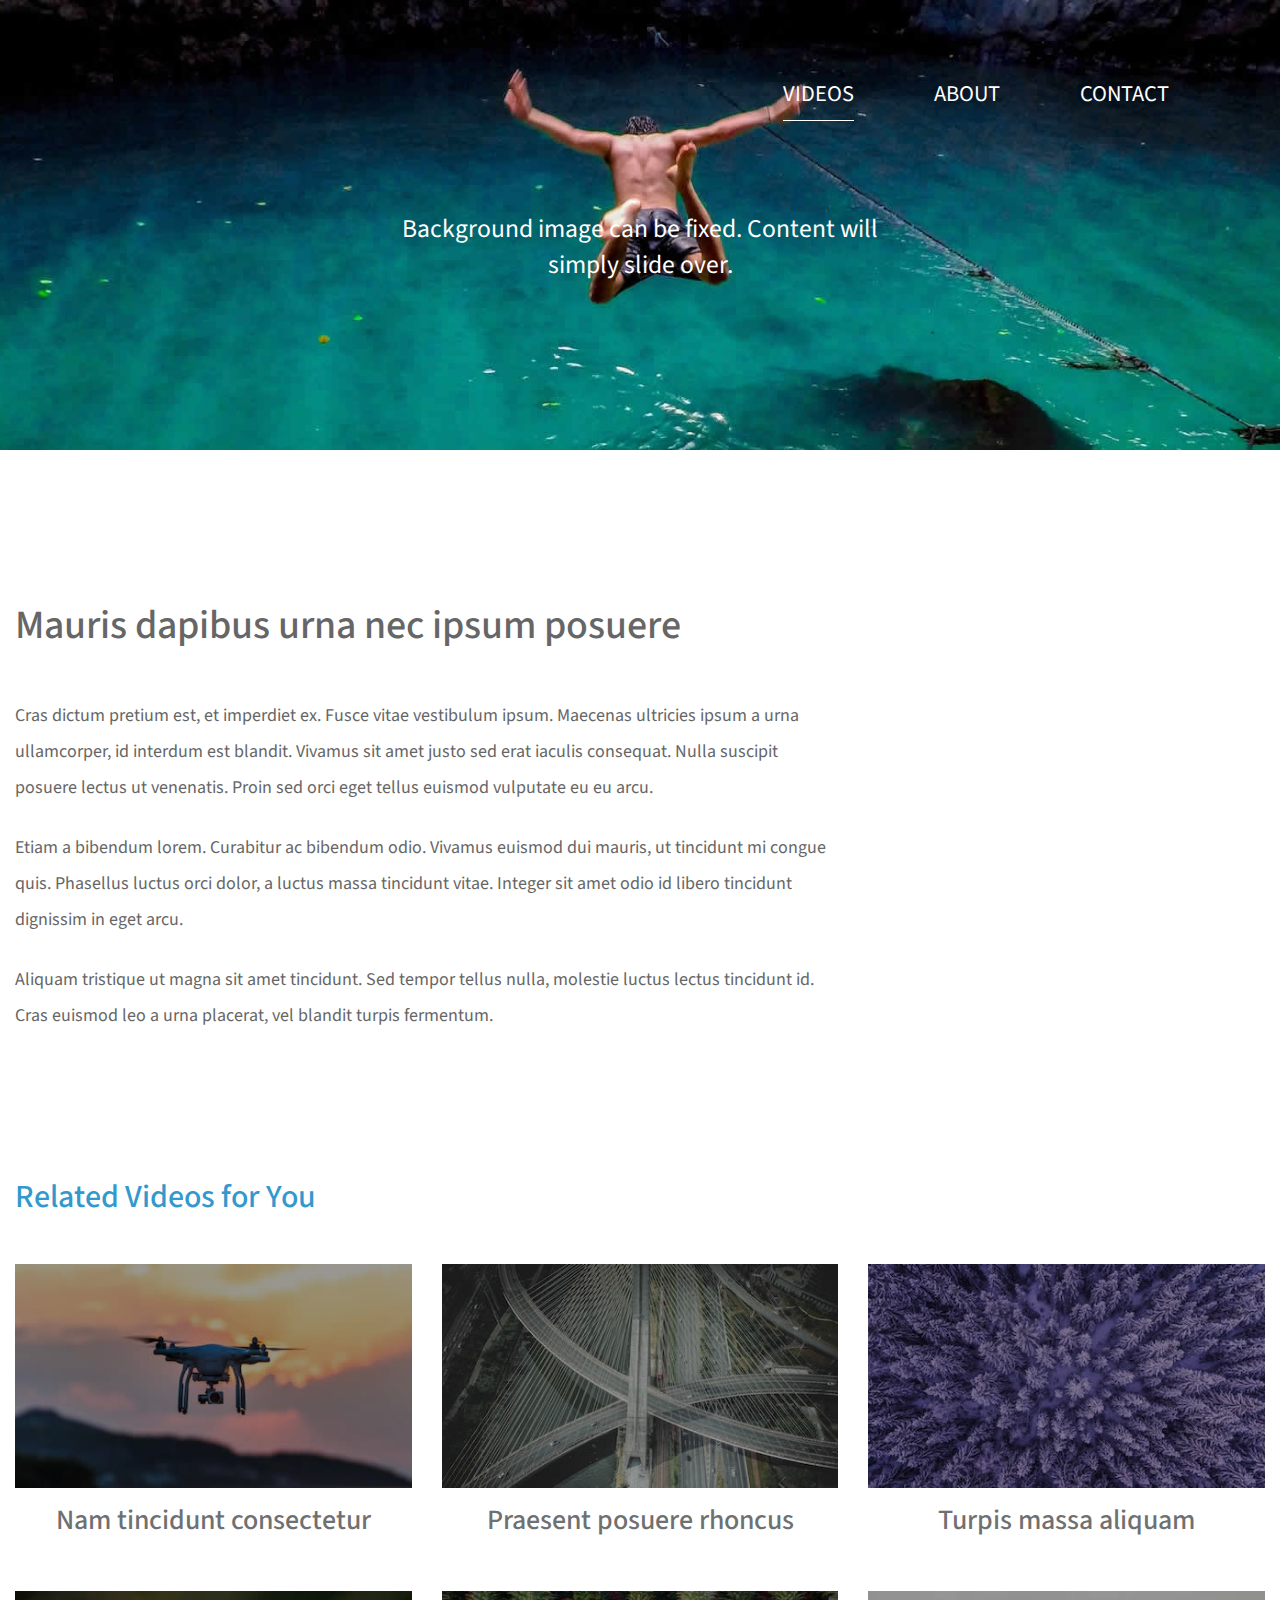
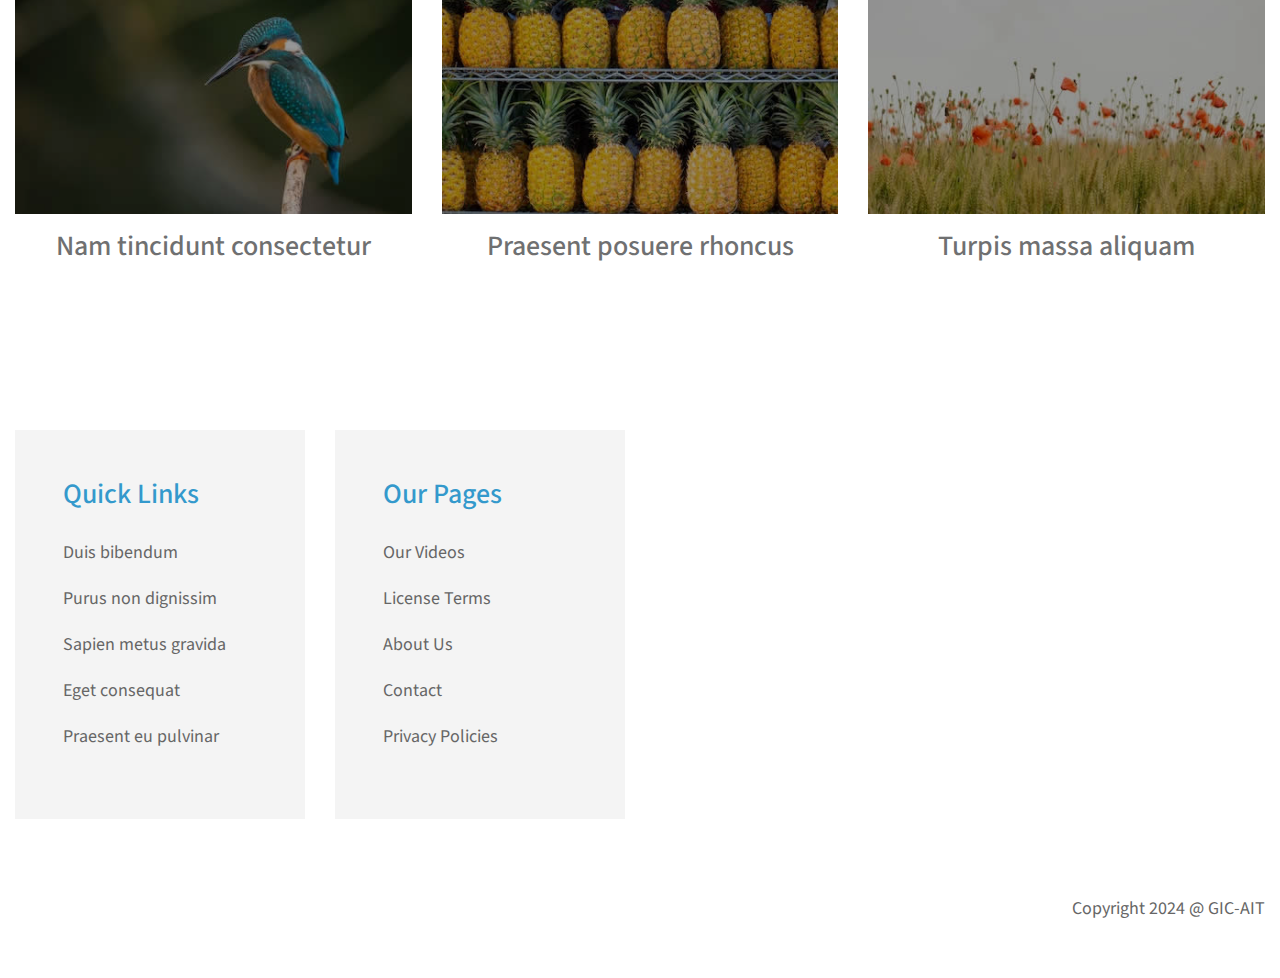
<file: activities/TH_update01.html>
<!DOCTYPE html>
<html lang="en">
<head>
	<meta charset="UTF-8">
    <meta name="viewport" content="width=device-width, initial-scale=1.0">
    <title>Video Catalog</title>
    <link rel="stylesheet" href="fontawesome/css/all.min.css"> <!-- https://fontawesome.com/ -->
    <link href="https://fonts.googleapis.com/css2?family=Source+Sans+Pro&display=swap" rel="stylesheet">
    <!-- https://fonts.google.com/ -->
    <link rel="stylesheet" href="css/bootstrap.min.css">
    <link rel="stylesheet" href="css/templatemo-video-catalog.css">
</head>
<!--

TemplateMo 552 Video Catalog

https://templatemo.com/tm-552-video-catalog

-->
<body>
	<div class="tm-page-wrap mx-auto">
		<div class="position-relative">
			<div class="potition-absolute tm-site-header">
				<div class="container-fluid position-relative">
					<div class="row">						
                        <div class="col-5 col-md-8 ml-auto mr-0">
                            <div class="tm-site-nav">
                                <nav class="navbar navbar-expand-lg mr-0 ml-auto" id="tm-main-nav">
                                    <button class="navbar-toggler tm-bg-black py-2 px-3 mr-0 ml-auto collapsed" type="button"
                                        data-toggle="collapse" data-target="#navbar-nav" aria-controls="navbar-nav"
                                        aria-expanded="false" aria-label="Toggle navigation">
                                        <span>
                                            <i class="fas fa-bars tm-menu-closed-icon"></i>
                                            <i class="fas fa-times tm-menu-opened-icon"></i>
                                        </span>
                                    </button>
                                    <div class="collapse navbar-collapse tm-nav" id="navbar-nav">
                                        <ul class="navbar-nav text-uppercase">
                                            <li class="nav-item active">
                                                <a class="nav-link tm-nav-link" href="index.html">Videos <span class="sr-only">(current)</span></a>
                                            </li>
                                            <li class="nav-item">
                                                <a class="nav-link tm-nav-link" href="about.html">About</a>
                                            </li>
                                            <li class="nav-item">
                                                <a class="nav-link tm-nav-link" href="contact.html">Contact</a>
                                            </li>
                                        </ul>
                                    </div>
                                </nav>
                            </div>
                        </div>
					</div>
				</div>
			</div>
			<div class="tm-welcome-container tm-fixed-header tm-fixed-header-1">
				<div class="text-center">
					<p class="pt-5 px-3 tm-welcome-text tm-welcome-text-2 mb-1 text-white mx-auto">Background image can be fixed. Content will simply slide over.</p>                	
				</div>                
            </div>

			<!-- Header image -->
            <div id="tm-fixed-header-bg"></div> 
		</div>

		<!-- Page content -->
		<div class="container-fluid">
			<div class="mx-auto tm-content-container">
				<main>
					<div class="row mb-5 pb-4">
						<div class="col-12">
							<!-- Video player 1422x800 -->
							<!-- <video width="1422" height="800" controls autoplay>
							  <source src="video/wheat-field.mp4" type="video/mp4">							  
							Your browser does not support the video tag.
							</video> -->
						</div>
					</div>
					<div class="row mb-5 pb-5">
						<div class="col-xl-8 col-lg-7">
							<!-- Video description -->
							<div class="tm-video-description-box">
								<h2 class="mb-5 tm-video-title">Mauris dapibus urna nec ipsum posuere</h2>
								<p class="mb-4">Cras dictum pretium est, et imperdiet ex. Fusce vitae vestibulum ipsum. Maecenas ultricies ipsum a urna ullamcorper, id interdum est blandit. Vivamus sit amet justo sed erat iaculis consequat. Nulla suscipit posuere lectus ut venenatis. Proin sed orci eget tellus euismod vulputate eu eu arcu.</p>
								<p class="mb-4">Etiam a bibendum lorem. Curabitur ac bibendum odio. Vivamus euismod dui mauris, ut tincidunt mi congue quis. Phasellus luctus orci dolor, a luctus massa tincidunt vitae. Integer sit amet odio id libero tincidunt dignissim in eget arcu.</p>
								<p class="mb-4">Aliquam tristique ut magna sit amet tincidunt. Sed tempor tellus nulla, molestie luctus lectus tincidunt id. Cras euismod leo a urna placerat, vel blandit turpis fermentum.</p>	
							</div>							
						</div>
					</div>
					<div class="row pt-4 pb-5">
						<div class="col-12">
							<h2 class="mb-5 tm-text-primary">Related Videos for You</h2>
							<div class="row tm-catalog-item-list">
		                        <div class="col-lg-4 col-md-6 col-sm-12 tm-catalog-item">
		                            <div class="position-relative tm-thumbnail-container">
		                                <img src="img/tn-01.jpg" alt="Image" class="img-fluid tm-catalog-item-img">    
		                                <a href="video-page.html" class="position-absolute tm-img-overlay">
		                                    <i class="fas fa-play tm-overlay-icon"></i>
		                                </a>
		                            </div>    
		                            <div class="p-3 tm-catalog-item-description">
		                                <h3 class="tm-text-gray text-center tm-catalog-item-title">Nam tincidunt consectetur</h3>		                                
		                            </div>
		                        </div>
		                        <div class="col-lg-4 col-md-6 col-sm-12 tm-catalog-item">
		                            <div class="position-relative tm-thumbnail-container">
		                                <img src="img/tn-02.jpg" alt="Image" class="img-fluid tm-catalog-item-img">    
		                                <a href="video-page.html" class="position-absolute tm-img-overlay">
		                                    <i class="fas fa-play tm-overlay-icon"></i>
		                                </a>
		                            </div>
		                            <div class="p-3 tm-catalog-item-description">
		                                <h3 class="tm-text-gray text-center tm-catalog-item-title">Praesent posuere rhoncus</h3>		                                
		                            </div>
		                        </div>
		                        <div class="col-lg-4 col-md-6 col-sm-12 tm-catalog-item">
		                            <div class="position-relative tm-thumbnail-container">
		                                <img src="img/tn-03.jpg" alt="Image" class="img-fluid tm-catalog-item-img">    
		                                <a href="video-page.html" class="position-absolute tm-img-overlay">
		                                    <i class="fas fa-play tm-overlay-icon"></i>
		                                </a>
		                            </div>                            
		                            <div class="p-3 tm-catalog-item-description">
		                                <h3 class="tm-text-gray text-center tm-catalog-item-title">Turpis massa aliquam</h3>		                                
		                            </div>
		                        </div>
		                        <div class="col-lg-4 col-md-6 col-sm-12 tm-catalog-item">
		                            <div class="position-relative tm-thumbnail-container">
		                                <img src="img/tn-04.jpg" alt="Image" class="img-fluid tm-catalog-item-img">    
		                                <a href="video-page.html" class="position-absolute tm-img-overlay">
		                                    <i class="fas fa-play tm-overlay-icon"></i>
		                                </a>
		                            </div>    
		                            <div class="p-3 tm-catalog-item-description">
		                                <h3 class="tm-text-gray text-center tm-catalog-item-title">Nam tincidunt consectetur</h3>		                                
		                            </div>
		                        </div>
		                        <div class="col-lg-4 col-md-6 col-sm-12 tm-catalog-item">
		                            <div class="position-relative tm-thumbnail-container">
		                                <img src="img/tn-05.jpg" alt="Image" class="img-fluid tm-catalog-item-img">    
		                                <a href="video-page.html" class="position-absolute tm-img-overlay">
		                                    <i class="fas fa-play tm-overlay-icon"></i>
		                                </a>
		                            </div>
		                            <div class="p-3 tm-catalog-item-description">
		                                <h3 class="tm-text-gray text-center tm-catalog-item-title">Praesent posuere rhoncus</h3>		                                
		                            </div>
		                        </div>
		                        <div class="col-lg-4 col-md-6 col-sm-12 tm-catalog-item">
		                            <div class="position-relative tm-thumbnail-container">
		                                <img src="img/tn-06.jpg" alt="Image" class="img-fluid tm-catalog-item-img">    
		                                <a href="video-page.html" class="position-absolute tm-img-overlay">
		                                    <i class="fas fa-play tm-overlay-icon"></i>
		                                </a>
		                            </div>                            
		                            <div class="p-3 tm-catalog-item-description">
		                                <h3 class="tm-text-gray text-center tm-catalog-item-title">Turpis massa aliquam</h3>		                                
		                            </div>
		                        </div>
		                    </div>
						</div>
					</div>
				</main>

				<!-- Subscribe form and footer links -->
                <div class="row mt-5 pt-3">
                    <div class="col-xl-3 col-lg-6 col-md-6 col-sm-6 col-12 mb-4">
                        <div class="p-5 tm-bg-gray">
                            <h3 class="tm-text-primary mb-4">Quick Links</h3>
                            <ul class="list-unstyled tm-footer-links">
                                <li><a href="#">Duis bibendum</a></li>
                                <li><a href="#">Purus non dignissim</a></li>
                                <li><a href="#">Sapien metus gravida</a></li>
                                <li><a href="#">Eget consequat</a></li>
                                <li><a href="#">Praesent eu pulvinar</a></li>
                            </ul>    
                        </div>                        
                    </div>
                    <div class="col-xl-3 col-lg-6 col-md-6 col-sm-6 col-12 mb-4">
                        <div class="p-5 tm-bg-gray h-100">
                            <h3 class="tm-text-primary mb-4">Our Pages</h3>
                            <ul class="list-unstyled tm-footer-links">
                                <li><a href="#">Our Videos</a></li>
                                <li><a href="#">License Terms</a></li>
                                <li><a href="#">About Us</a></li>
                                <li><a href="#">Contact</a></li>
                                <li><a href="#">Privacy Policies</a></li>
                            </ul>
                        </div>                        
                    </div>
                </div> <!-- row -->

                <footer class="row pt-5">
                    <div class="col-12">
                        <p class="text-right">Copyright 2024 @ GIC-AIT 
                     </div>
                </footer>
			</div> <!-- .tm-content-container -->
		</div>
	</div>

	<script src="js/jquery-3.4.1.min.js"></script>
    <script src="js/bootstrap.min.js"></script>
    <script>
    	$(document).ready(function() {
    		$('.tm-likes-box').click(function(e) {
    			e.preventDefault();
    			$(this).toggleClass('tm-liked');

    			if($(this).hasClass('tm-liked')) {
    				$('#tm-likes-count').html('486 likes');
    			} else {
    				$('#tm-likes-count').html('485 likes');
    			}
    		});
    	});
    </script>
</body>
</html>
</file>
<file: activities/css/templatemo-video-catalog.css>
/*

TemplateMo 552 Video Catalog

https://templatemo.com/tm-552-video-catalog

*/

html { scroll-behavior: smooth; overflow-x: hidden; }

body {
    margin: 0;
    padding: 0;
    font-family: 'Source Sans Pro', sans-serif;
    font-size: 18px;
    line-height: 2em;
    overflow-x: hidden;
}

a {
    transition: all 0.3s ease;
    color: #666;
}

a:hover {
    color: #29BBCC;
    text-decoration: none;
}

h2, p { color: #666666; }

.tm-site-header {
    position: absolute;
    z-index: 1000;
    width: 100%;
    top: 0;
    left: 0;
    padding: 40px;
}

.tm-logo-container {
    display: block;
    padding: 30px;
    width: 320px;
    height: 160px;
}

.tm-site-logo { font-size: 3rem; }
.tm-site-name { font-size: 1.9rem; }

#tm-video-container {
    max-height: 720px;
    overflow: hidden;
    background-color: #333;
}

#tm-video {
    width: 100%;
    height: auto;
}

.tm-bg-black {
    background-color: rgba(0,0,0,0.5);
    color: white;
}

.tm-bg-gray { background-color: #F4F4F4; }
.tm-text-primary { color: #3399CC; }
.tm-text-secondary { color: #3CAFAF; }

.tm-nav-link {
    color: white;
    font-size: 1.4rem;    
}

#tm-main-nav .nav-item .nav-link { border-bottom: 1px solid transparent; }

#tm-main-nav .nav-item.active .nav-link,
#tm-main-nav .nav-item:hover .nav-link {
    border-bottom: 1px solid white;
    color: white;
}

.tm-welcome-container {
    position: absolute;
    width: 100%;
    height: 100%;
    display: flex;
    justify-content: center;
    flex-direction: column;
    z-index: 999;
}

.tm-welcome-container-inner { margin-top: 100px; }
.tm-welcome-text { font-size: 1.6rem; }

.btn {
    padding: 15px 60px;
    font-size: 1.6rem;
    border: none;
    cursor: pointer;
}

.btn-primary { background-color: #3399CC; }
.btn-primary:hover { background-color: #1674a0; }

/*
    Button hover effect: https://tympanus.net/Development/CreativeButtons/
*/

.tm-btn-animate {
    position: relative;
    overflow: hidden;
    -webkit-backface-visibility: hidden;
    -moz-backface-visibility: hidden;
    backface-visibility: hidden;
    transition: all 0.3s ease;
}

.tm-btn-animate:before {
    left: 0;
    top: -100%;
    position: absolute;
    height: 100%;
    width: 100%;
    line-height: 2.5;
    -webkit-transition: all 0.3s;
    -moz-transition: all 0.3s;
    transition: all 0.3s;
    font-family: "Font Awesome 5 Free";
    font-style: normal;
    font-weight: 900;
    line-height: 1;
    -webkit-font-smoothing: antialiased;
}

.tm-btn-animate:after {
    content: '';
    position: absolute;
    z-index: -1;
    -webkit-transition: all 0.3s;
    -moz-transition: all 0.3s;
    transition: all 0.3s;
}

.tm-btn-animate:hover:before { top: 13px; }

.tm-btn-animate span {
    display: inline-block;
    width: 100%;
    height: 100%;
    -webkit-transition: all 0.3s;
    -webkit-backface-visibility: hidden;
    -moz-transition: all 0.3s;
    -moz-backface-visibility: hidden;
    transition: all 0.3s;
    backface-visibility: hidden;
}

.tm-btn-animate:hover span {
    -webkit-transform: translateY(300%);
    -moz-transform: translateY(300%);
    -ms-transform: translateY(300%);
    transform: translateY(300%);
}

.tm-btn-cta {
    color: white;
    background-color: rgba(0,0,0,0.5);
}

.tm-btn-cta:before { font-size: 180%; }
.tm-btn-download:before { font-size: 120%; }
.tm-btn-submit:before { font-size: 120%; }
.tm-icon-down:before { content: '\f078'; }
.tm-icon-download:before { content: '\f019'; }
.tm-icon-submit:before { content: '\f1d8'; }
.tm-icon-submit:hover:before { top: 18px; }
.tm-btn-cta:hover { color: white; }

.tm-btn-download:hover,
.tm-btn-download:focus,
.tm-btn-submit:hover,
.tm-btn-submit:focus {
    color: white;
    background-color: #3399CC;
}

.tm-btn-download span { padding-top: 10px; }
.tm-btn-small { 
    padding: 10.5px 35px;
    font-size: 1.2rem; 
}

#tm-video-control-button {
    position: absolute;
    bottom: 20px;
    right: 20px;
    z-index: 1000;
}

.tm-content-container {
    max-width: 1422px;
    padding-top: 80px;
    padding-bottom: 35px;
}

.tm-page-title { font-size: 2.5rem; }
.tm-catalog-item-list { justify-content: space-between; }

.tm-catalog-item {
    max-width: 462px;
    display: flex;
    flex-direction: column;
    margin-bottom: 64px;
}

.tm-thumbnail-container { overflow: hidden; }
.tm-thumbnail-container img { transition: all 0.3s ease; }
.tm-thumbnail-container:hover img { transform: scale(1.2) rotate(0deg); }

.tm-img-overlay {
    top: 0;
    left: 0;
    width: 100%;
    height: 100%;
    display: flex;
    align-items: center;
    justify-content: center;
    background-color: rgba(0,0,0,0.4);
    cursor: pointer;
    transition: all 0.3s ease: ;
}

.tm-overlay-icon {
    color: #a7a7a7;
    opacity: 0;
    font-size: 2rem;
    padding: 10px 15px;
    background-color: rgba(0,0,0,0.5);
    border-radius: 50%;
    width: 70px;
    height: 70px;
    display: flex;
    align-items: center;
    justify-content: center;
    padding-right: 8px;
    z-index: 1002;
    transition: all 0.3s ease;  
}

.tm-img-overlay:hover { background-color: transparent; }
.tm-img-overlay:hover .tm-overlay-icon { opacity: 0; }
.tm-catalog-item-description { flex: 1; }

.tm-categories-container {
    display: flex;
    align-items: center;
}

.tm-categories-text { margin-right: 16px; }
.tm-category-list { font-size: 1.75rem; }
.tm-category-item { margin: 16px; }

.tm-category-link {
    color: #3399CC;
    padding: 10px;
    border-bottom: 3px solid transparent;
}

.tm-category-link.active,
.tm-category-link:hover {
    border-bottom: 3px solid #3399CC;
    color: #3399CC;
}

.tm-paging-link {
    background-color: #F4F4F4;
    margin-right: 12px;
    font-size: 1.5rem;
    width: 60px;
    height: 60px;
    display: flex;
    align-items: center;
    justify-content: center;
}

.nav-item.active > .tm-paging-link,
.nav-item:hover > .tm-paging-link {
    background-color: #CCC;
    color: #666666;
}

.tm-subscribe-form { 
    display: flex; 
    align-items: center;
}

.tm-subscribe-form > input {
    padding: 5px 15px;
    margin-right: 20px;
    flex: 1;
    max-width: 382px;
}

.tm-footer-links > li { margin-bottom: 10px; }

/*Video detail page*/

.tm-video-title { font-size: 2.5rem; }
.tm-share-box { 
    font-size: 1.4rem; 
    padding: 3rem;
}
.tm-share-box-title { font-size: 1.4rem; }

.tm-bg-white {
    background-color: white;
    border: 1px solid #CDCECF;
    border-radius: 5px;
}

.tm-share-button {
    width: 52px;
    height: 52px;
    display: flex;
    align-items: center;
    justify-content: center;
    margin-right: 24px;
}

.tm-share-button:last-child { margin-right: 0; }
.tm-text-link { color: #3399CC; }

.tm-likes-box,
.tm-btn-download {
    width: 280px;
    height: 60px;
}

.tm-likes-box { padding-top: 12px; }
.tm-video-description-box { max-width: 1000px; }
.tm-text-gray { color: #6F7071; }

.tm-fixed-header {
    background-position: center;
    background-repeat: no-repeat;
    background-attachment: fixed;
    background-size: cover;    
    background-color: #666;
}

#tm-fixed-header-bg { height: 450px; }
.tm-fixed-header-1 { background-image: url(../img/video-detail-1.jpg); }
.tm-fixed-header-2 { background-image: url(../img/about-1.jpg); }
.tm-fixed-header-3 { background-image: url(../img/contact-1.jpg); }

video {
  width: 100%;
  height: auto;
}

.fa-facebook { color: #3b5998; }
.fa-twitter { color: #00acee; }
.fa-pinterest { color: #c8232c; }
.tm-liked-icon { display: none; }
.tm-not-liked-icon { display: inline-block; }
.tm-liked-icon, .tm-not-liked-icon { margin-top: 3px; }
.tm-liked .tm-liked-icon { display: inline-block; }
.tm-liked .tm-not-liked-icon { display: none; }
.tm-welcome-text-2 { max-width: 575px; }
.tm-share-button:hover { background-color: #e9ecef; }

/*About*/
.tm-about-text-container { max-width: 920px; }

.parallax-window {
    min-height: 270px;
    background: transparent;
}

.parallax-window-2 {
    min-height: 360px;
}

.tm-about-icon {
    color: #999;
}

/* Contact */
.mapouter{
    position:relative;
    text-align:right;
    height:540px;
    width:100%;
}

.gmap_canvas {
    overflow:hidden;
    background:none!important;
    height:540px;
    width:100%;
}

.form-control {
    font-size: 1.2rem;
    padding: 21px 25px;
}

.form-group {
    margin-bottom: 35px;
}

#contact-select {
    height: 60px;
    border-radius: 0;
}

#contact-select:not([multiple]) {
  -webkit-appearance: none;
  -moz-appearance: none;
  background-position: right 15px center;
  background-repeat: no-repeat;
  background-image: url(../img/select-arrow.png);
  padding: 14px 20px;
  padding-right: 20px;
  color: #666;
}
.tm-testimonial-text {
    max-width: 420px;
    font-style: italic;
}

@media (min-width: 992px) {
    #tm-main-nav .nav-item { margin: 20px 40px; }
    .navbar-expand-lg .navbar-nav .nav-link { padding: 8px 0px; }
    .navbar-expand-lg .navbar-collapse { justify-content: flex-end; }
}

@media (max-width: 1419px) {
    .tm-catalog-item { margin-bottom: 30px; }
}

@media (max-width: 991px) {
    .navbar {
        max-width: 220px;
        position: absolute;
        top: 0;
        right: 0;
        padding: 0;
    }
    
    .navbar-collapse {
        background-color: rgba(0,0,0,0.5);
        border-radius: 5px;
        border-top-right-radius: 0;
        padding: 10px 15px;
    }

    .nav-item { margin-bottom: 10px; }

    .navbar-toggler {
        border-bottom-left-radius: 0;
        border-bottom-right-radius: 0;
        width: 52px;
        height: 40px;
    }

    .navbar-toggler.collapsed {
        border-bottom-left-radius: .25rem;
        border-bottom-right-radius: .25rem;   
    }

    .navbar-toggler i.tm-menu-opened-icon { display: block; }
    .navbar-toggler i.tm-menu-closed-icon { display: none; }
    .navbar-toggler.collapsed i.tm-menu-opened-icon { display: none; }
    .navbar-toggler.collapsed i.tm-menu-closed-icon { display: block; }
    .tm-welcome-container-inner { margin-top: 150px; }
    .tm-welcome-text { font-size: 1.4rem; }

    #tm-video {
        width: 888px;
        height: 500px;
    }

    .tm-logo-container {
        height: 160px;
        width: 250px;
    }

    .tm-site-header { padding: 20px; }
    .tm-catalog-item-list { max-width: 924px; }
    .tm-share-box { max-width: 400px; }
}

@media (max-width: 879px) {
    .tm-categories-container {
        flex-direction: column;
        align-items: flex-start;
    }
}

@media (max-width: 640px) {
    .tm-subscribe-form { 
        flex-direction: column; 
        align-items: stretch;
    }

    .tm-subscribe-form > input {
       max-width: 100%;
    }

    .tm-subscribe-form input {
        margin-right: 0;
        margin-bottom: 15px;
    }

    .tm-share-box {
        padding-left: 1.5rem;
        padding-right: 1.5rem;
    }
}

@media (max-width: 419px) {
    .tm-testimonial {
        flex-direction: column;
    }
}
</file>
